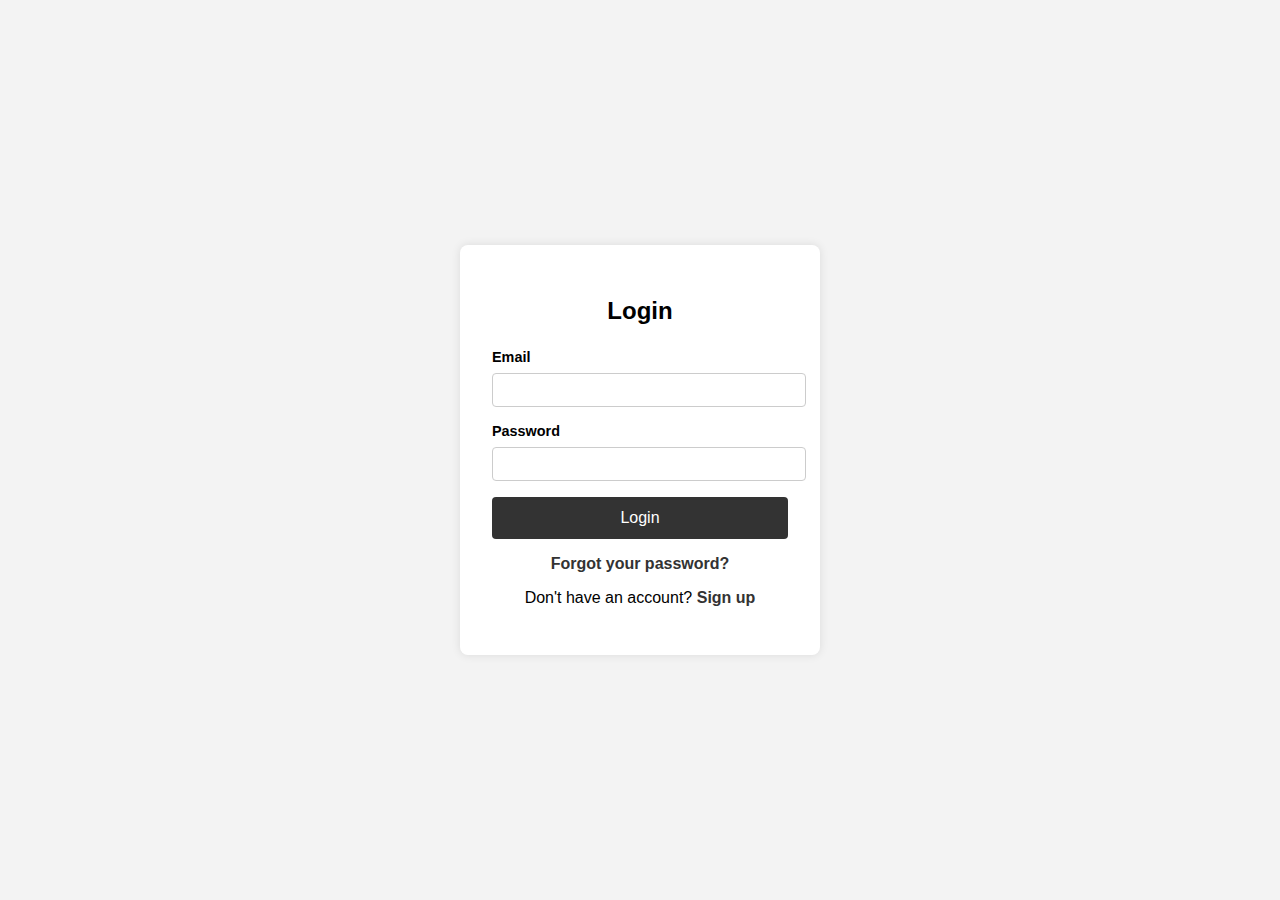
<file: login.html>
<!DOCTYPE html>
<html lang="en">
<head>
    <meta charset="UTF-8">
    <meta name="viewport" content="width=device-width, initial-scale=1.0">
    <title>Photography Website - Login</title>
    <link rel="stylesheet" href="styles1.css">
</head>
<body>
    <div class="login-container">
        <div class="login-box">
            <h2>Login</h2>
            <form action="/login" method="POST">
                <div class="input-group">
                    <label for="email">Email</label>
                    <input type="email" id="email" name="email" required>
                </div>
                <div class="input-group">
                    <label for="password">Password</label>
                    <input type="password" id="password" name="password" required>
                </div>
                <button type="submit">Login</button>
                <p class="forgot-password"><a href="#">Forgot your password?</a></p>
                <p class="signup-prompt">Don't have an account? <a href="register.html">Sign up</a></p>
            </form>
        </div>
    </div>
</body>
</html>
</file>
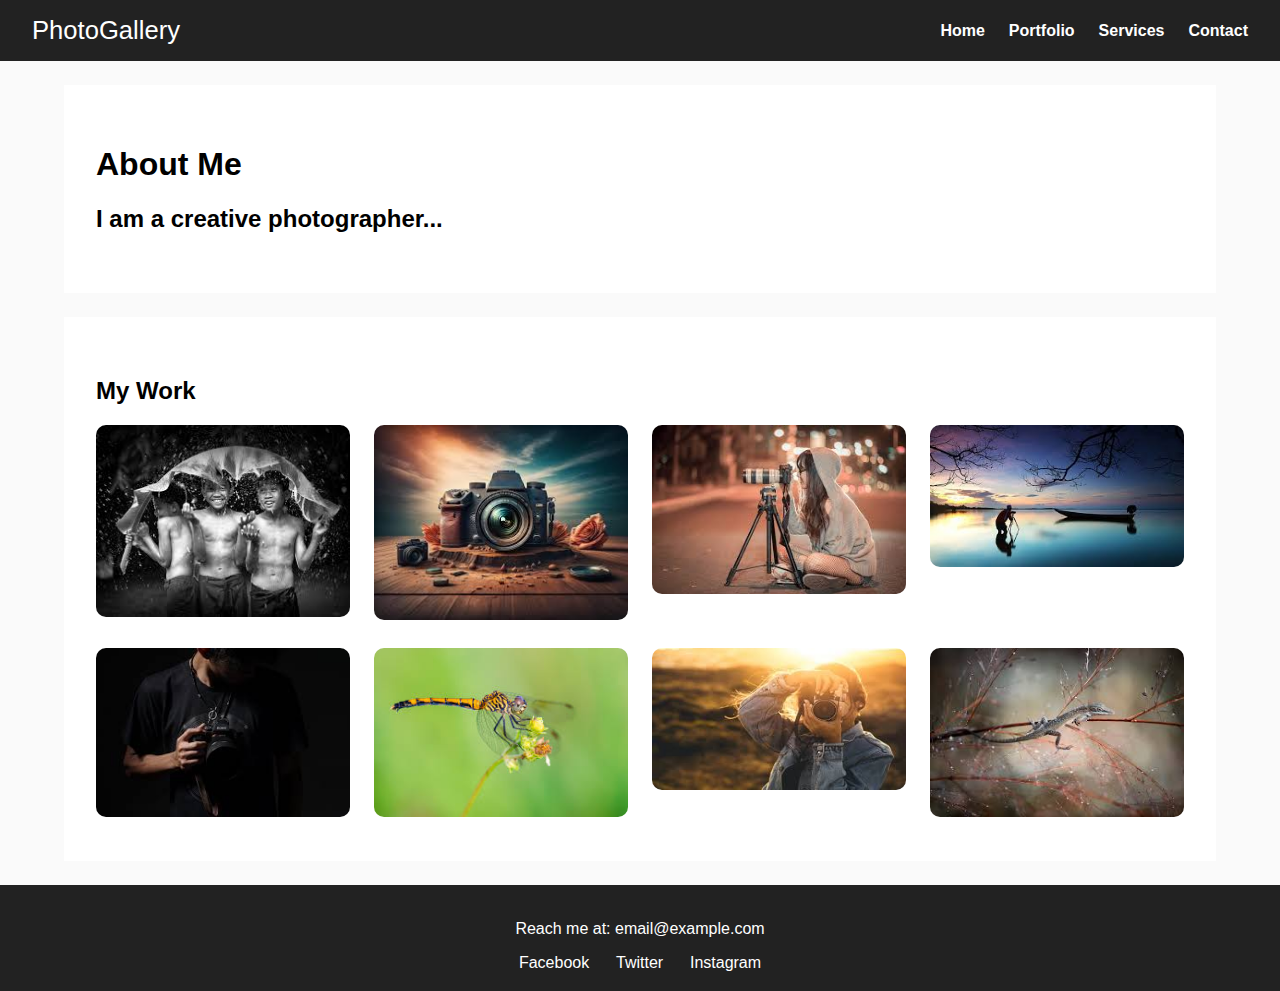
<file: portfolio.html>
<!DOCTYPE html>
<html lang="en">
<head>
    <meta charset="UTF-8">
    <meta name="viewport" content="width=device-width, initial-scale=1.0">
    <title>Photography Showcase</title>
    <link rel="stylesheet" href="styles3.css">
</head>
<body>
    <header class="site-header">
        <div class="site-logo">PhotoGallery</div>
        <nav class="main-nav">
            <ul class="nav-list">
                <li><a href="home.html">Home</a></li>
                <li><a href="portfolio.html">Portfolio</a></li>
                <li><a href="services.html">Services</a></li>
                <li><a href="contact.html">Contact</a></li>
            </ul>
        </nav>
    </header>
    <section id="about" class="about-section">
        <div class="content-container">
            <h1>About Me</h1>
            <h2>I am a creative photographer...</h2>
        </div>
    </section>
    <section id="portfolio" class="portfolio-section">
        <div class="content-container">
            <h2>My Work</h2>
            <div class="photo-gallery">
                <div class="gallery-item"><img src="bro1.jfif" alt="Image 1"></div>
                <div class="gallery-item"><img src="anoth.jfif" alt="Image 2"></div>
                <div class="gallery-item"><img src="anoth1.jfif" alt="Image 3"></div>
                <div class="gallery-item"><img src="anoth2.jfif" alt="Image 4"></div>
                <div class="gallery-item"><img src="anoth3.jfif" alt="Image 5"></div>
                <div class="gallery-item"><img src="anoth4.jfif" alt="Image 6"></div>
                <div class="gallery-item"><img src="anoth5.jfif" alt="Image 7"></div>
                <div class="gallery-item"><img src="anoth6.jfif" alt="Image 8"></div>
            </div>
        </div>
    </section>
    <footer class="site-footer">
        <p>Reach me at: email@example.com</p>
        <div class="social-media-links">
            <a href="#">Facebook</a>
            <a href="#">Twitter</a>
            <a href="#">Instagram</a>
        </div>
    </footer>
</body>
</html>
</file>
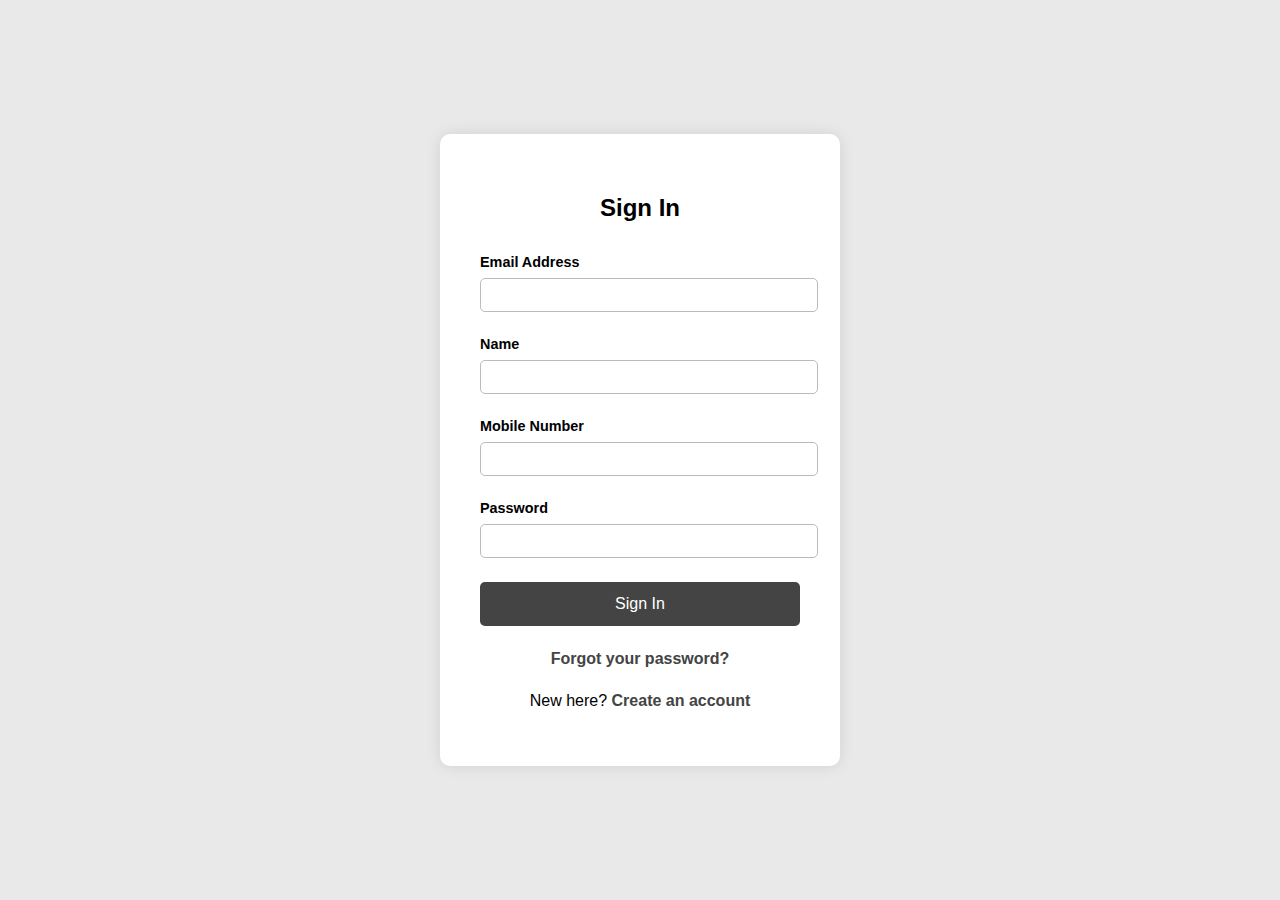
<file: register.html>
<!DOCTYPE html>
<html lang="en">
<head>
    <meta charset="UTF-8">
    <meta name="viewport" content="width=device-width, initial-scale=1.0">
    <title>User Login</title>
    <link rel="stylesheet" href="styles2.css">
</head>
<body>
    <div class="auth-container">
        <div class="auth-box">
            <h2>Sign In</h2>
            <form action="/auth" method="post">
                <div class="form-group">
                    <label for="user-email">Email Address</label>
                    <input type="email" id="user-email" name="user-email" required>
                </div>
                <div class="form-group">
                    <label for="user-name">Name</label>
                    <input type="text" id="user-name" name="user-name" required>
                </div>
                <div class="form-group">
                    <label for="mobile-number">Mobile Number</label>
                    <input type="number" id="mobile-number" name="mobile-number" required>
                </div>
                <div class="form-group">
                    <label for="user-password">Password</label>
                    <input type="password" id="user-password" name="user-password" required>
                </div>
                <button type="submit">Sign In</button>
                <p class="help-link"><a href="#">Forgot your password?</a></p>
                <p class="signup-link">New here? <a href="#">Create an account</a></p>
            </form>
        </div>
    </div>
</body>
</html>
</file>
<file: styles1.css>
body {
    font-family: Arial, sans-serif;
    margin: 0;
    padding: 0;
    display: flex;
    justify-content: center;
    align-items: center;
    height: 100vh;
    background-color: #f3f3f3;
}

.login-container {
    display: flex;
    justify-content: center;
    align-items: center;
    width: 100%;
    max-width: 360px;
}

.login-box {
    background: white;
    padding: 2rem;
    border-radius: 8px;
    box-shadow: 0 0 10px rgba(0, 0, 0, 0.1);
    width: 100%;
}

.login-box h2 {
    text-align: center;
    margin-bottom: 1.5rem;
}

.input-group {
    margin-bottom: 1rem;
}

.input-group label {
    display: block;
    margin-bottom: 0.5rem;
    font-weight: bold;
    font-size: 0.9rem;
}

.input-group input {
    width: 100%;
    padding: 0.5rem;
    border: 1px solid #ccc;
    border-radius: 4px;
    font-size: 0.9rem;
}

button[type="submit"] {
    width: 100%;
    background-color: #333;
    color: white;
    padding: 0.75rem;
    border: none;
    border-radius: 4px;
    font-size: 1rem;
    cursor: pointer;
    transition: background-color 0.3s ease;
}

button[type="submit"]:hover {
    background-color: #555;
}

.forgot-password, .signup-prompt {
    text-align: center;
    margin-top: 1rem;
}

.forgot-password a, .signup-prompt a {
    color: #333;
    text-decoration: none;
    font-weight: bold;
    transition: color 0.3s ease;
}

.forgot-password a:hover, .signup-prompt a:hover {
    color: #555;
}
</file>
<file: styles3.css>
body {
    font-family: Arial, sans-serif;
    margin: 0;
    padding: 0;
    background-color: #fafafa;
}

.site-header {
    display: flex;
    justify-content: space-between;
    align-items: center;
    padding: 1rem 2rem;
    background-color: #222;
    color: #fff;
}

.site-logo {
    font-size: 1.6rem;
}

.main-nav .nav-list {
    list-style: none;
    display: flex;
    gap: 1.5rem;
    margin: 0;
}

.main-nav .nav-list li a {
    color: #fff;
    text-decoration: none;
    font-weight: bold;
}

.about-section, .portfolio-section {
    padding: 2.5rem 2rem;
    background: #fff;
    margin: 1.5rem auto;
    width: 85%;
}

.about-section p, .site-footer p {
    text-align: center;
}

.photo-gallery {
    display: grid;
    grid-template-columns: repeat(auto-fit, minmax(220px, 1fr));
    gap: 1.5rem;
}

.gallery-item img {
    width: 100%;
    border-radius: 10px;
}

.site-footer {
    background-color: #222;
    color: #fff;
    text-align: center;
    padding: 1.2rem;
}

.social-media-links a {
    color: #fff;
    margin: 0 0.7rem;
    text-decoration: none;
}
</file>
<file: styles2.css>
body {
    font-family: Arial, sans-serif;
    margin: 0;
    padding: 0;
    display: flex;
    justify-content: center;
    align-items: center;
    height: 100vh;
    background-color: #e9e9e9;
}

.auth-container {
    display: flex;
    justify-content: center;
    align-items: center;
    width: 100%;
    max-width: 400px;
}

.auth-box {
    background: #fff;
    padding: 2.5rem;
    border-radius: 10px;
    box-shadow: 0 0 15px rgba(0, 0, 0, 0.1);
    width: 100%;
}

.auth-box h2 {
    text-align: center;
    margin-bottom: 2rem;
}

.form-group {
    margin-bottom: 1.5rem;
}

.form-group label {
    display: block;
    margin-bottom: 0.5rem;
    font-weight: bold;
    font-size: 0.9rem;
}

.form-group input {
    width: 100%;
    padding: 0.5rem;
    border: 1px solid #bbb;
    border-radius: 5px;
    font-size: 0.9rem;
}

button[type="submit"] {
    width: 100%;
    background-color: #444;
    color: white;
    padding: 0.8rem;
    border: none;
    border-radius: 5px;
    font-size: 1rem;
    cursor: pointer;
    transition: background-color 0.3s ease;
}

button[type="submit"]:hover {
    background-color: #666;
}

.help-link, .signup-link {
    text-align: center;
    margin-top: 1.5rem;
}

.help-link a, .signup-link a {
    color: #444;
    text-decoration: none;
    font-weight: bold;
    transition: color 0.3s ease;
}

.help-link a:hover, .signup-link a:hover {
    color: #666;
}
</file>
